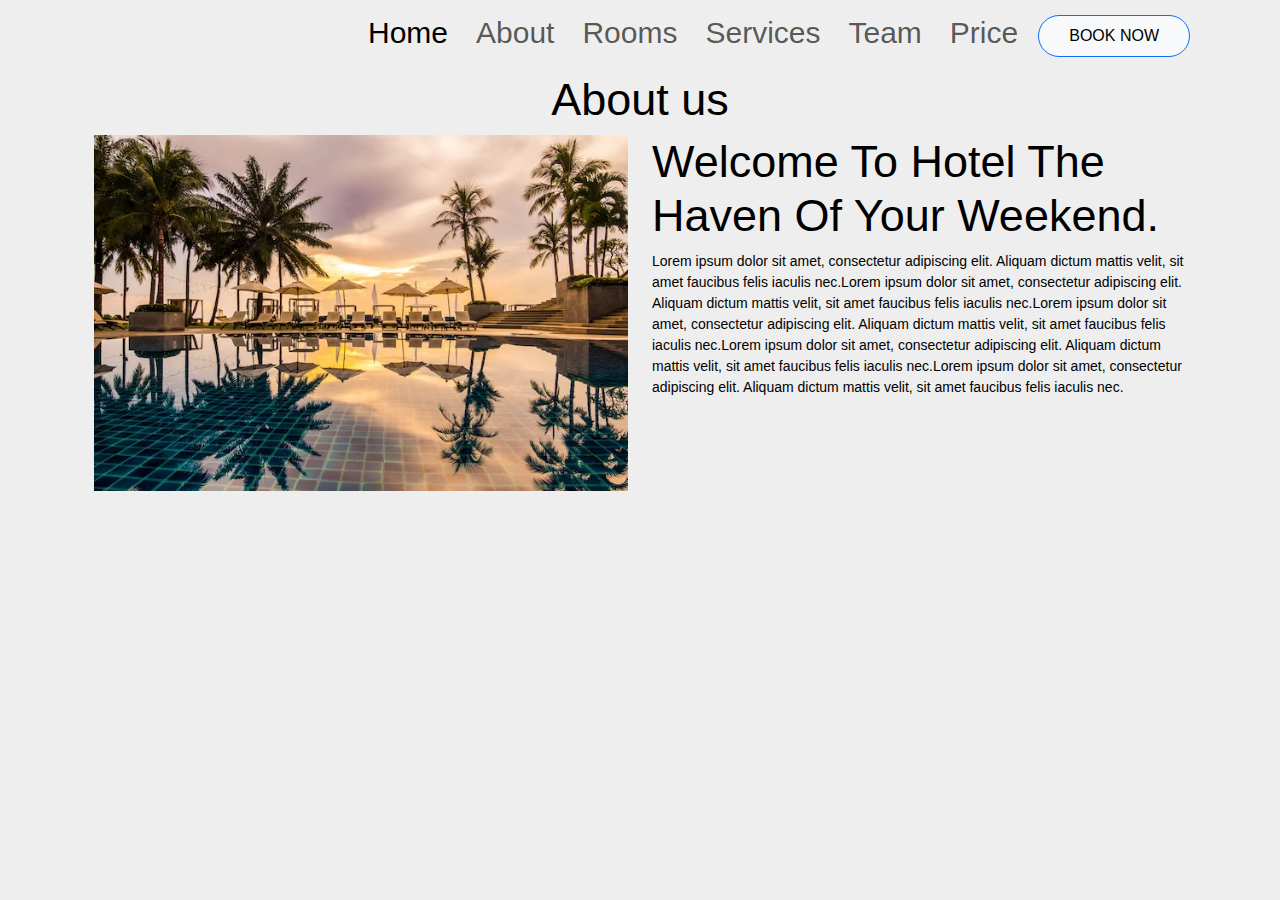
<file: about.html>
<!DOCTYPE html>
<html lang="en">

<head>
  <meta charset="utf-8" />
  <title>About us</title>
  <meta name="viewport" content="width=device-width, initial-scale=1, minimum-scale=1, maximum-scale=1" />
  
  <link  rel="stylesheet" href="https://cdn.jsdelivr.net/npm/bootstrap@5.3.2/dist/css/bootstrap.min.css">
  <link  rel="stylesheet" href="https://cdnjs.cloudflare.com/ajax/libs/font-awesome/5.15.4/css/all.min.css">
  
  <link href="style1.css" rel="stylesheet" type="text/css">
  <link href="responsive-style.css" rel="stylesheet" type="text/css">
 
<style>
 body{
   height:85vh;
 }
.navbar-collapse{
	   transition: all .5s;
   }
   .navbar-toggler:focus{
	   box-shadow: none;
   }
	
</style>
 
</head>

<body>


 <div class="container">
   <nav class="navbar navbar-expand-md bg">
  
  
    <button class="navbar-toggler me-3" type="button" data-toggle="collapse" data-target="#btn" aria-controls="btn" aria-expanded="false" aria-label="toggle navigation">
     <span class="navbar-toggler-icon"></span> 
	<!--<i class="fas fa-stream navbar-toggler-icon"></i>-->
    </button>
    <div class="collapse navbar-collapse ul-bg justify-content-end" id="btn">
      <ul class="navbar-nav ms-auto text-center">
       <li class="nav-item">
        <a  class="nav-link active-link active" aria-current="page" href="home.html?">Home</a>  
		</li>
		<li class="nav-item">
        <a   class="nav-link"   href ="about.html">About</a>
		</li>
		<li class="nav-item">
        <a class="nav-link"  href="room.html">Rooms</a>
		</li>
		<li class="nav-item">
		<a class="nav-link"  href="Services.html">Services</a>
		</li>
		<li class="nav-item">
		<a class="nav-link"  href="team.html">Team</a>
		</li>
		<li class="nav-item">
		<a class="nav-link"  href="price.html">Price</a>
		</li>
		<li class="nav-item mt-2 mt-lg-0">
		<a class="main-btn text-center  badge rounded-pill text-bg-light" href="#Book Now">Book Now</a>
		</li>
      </ul>
    </div>
	</nav>
  </div>
 
  <div class="container mt-2 text-center">
      <h2>About us</h2>
	 <div class="row flex-lg-row flex-column-reverse">
	 <div class="col-lg-6 text-center mb-2 mb-lg-0 ps-lg-4">
      <img src="hotel-resort 2.jpg" id="img" class="d-block w-100" alt="hotel-resort 2.jpg">
	 </div>
      <div class="col-lg-6 text-center text-lg-start">
        <h2>Welcome To Hotel The Haven Of Your Weekend.</h2>
        <p>Lorem ipsum dolor sit amet, consectetur adipiscing elit. Aliquam
            dictum mattis velit, sit amet faucibus felis iaculis nec.Lorem ipsum dolor sit amet, consectetur adipiscing elit. Aliquam
            dictum mattis velit, sit amet faucibus felis iaculis nec.Lorem ipsum dolor sit amet, consectetur adipiscing elit. Aliquam
            dictum mattis velit, sit amet faucibus felis iaculis nec.Lorem ipsum dolor sit amet, consectetur adipiscing elit. Aliquam
            dictum mattis velit, sit amet faucibus felis iaculis nec.Lorem ipsum dolor sit amet, consectetur adipiscing elit. Aliquam
            dictum mattis velit, sit amet faucibus felis iaculis nec.</p>
      </div>
	 </div>
	</div> 
  <script src="https://ajax.googleapis.com/ajax/libs/jquery/2.1.1/jquery.min.js"></script>
<!-- 3. BOOTSTRAP v4.0.0         JS !-->
<script src="https://maxcdn.bootstrapcdn.com/bootstrap/4.0.0/js/bootstrap.min.js" integrity="sha384-JZR6Spejh4U02d8jOt6vLEHfe/JQGiRRSQQxSfFWpi1MquVdAyjUar5+76PVCmYl" crossorigin="anonymous"></script>

  
 </body>
 </html>
</file>
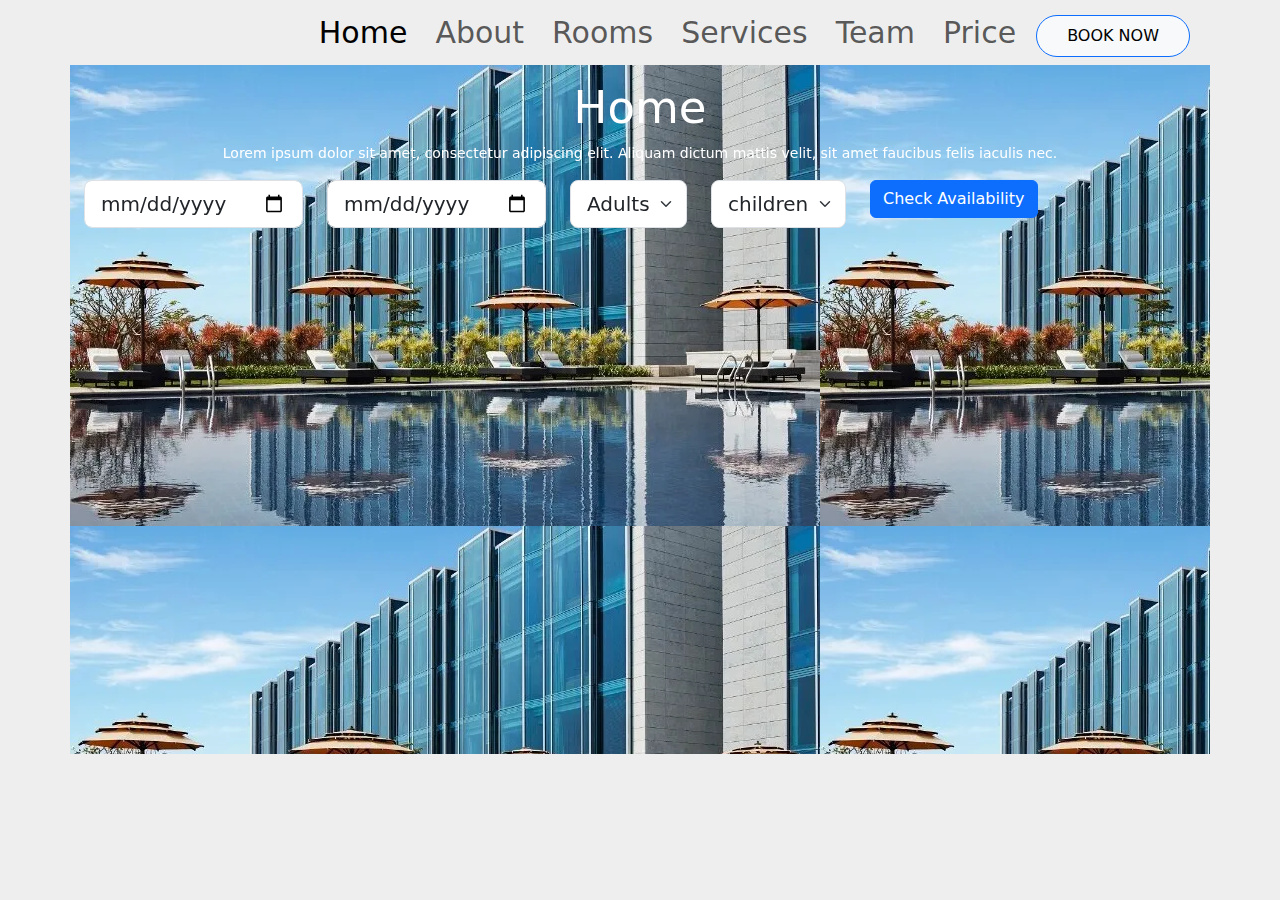
<file: home.html>
<!DOCTYPE html>
<html lang="en">

<head>
  <meta charset="utf-8" />
  <title>Home</title>
  <meta name="viewport" content="width=device-width, initial-scale=1, minimum-scale=1, maximum-scale=1" />
  
  <link  rel="stylesheet" href="https://cdn.jsdelivr.net/npm/bootstrap@5.3.2/dist/css/bootstrap.min.css">
  <link  rel="stylesheet" href="https://cdnjs.cloudflare.com/ajax/libs/font-awesome/5.15.4/css/all.min.css">
  
 
  <link href="responsive-style.css" rel="stylesheet" type="text/css">
 
<style>
 body{
      background: #eee;
      font-size: 14px;
      color: #000;
      margin: 0;
      padding: 0;
	  height: 85%
	  
    }
	.container{
	height: 80%;
	
	}
	
	.navbar{
		padding: 2px;
		
	}
	.navbar-toggler :focus{
		box-shadow: none;
	}
	.navbar-nav{
		font-size: 30px;
		justify-content: space-between;
		align-items: center;
		text-transform: capitalize;
	}
	.collapse{
		display: block;
	}
	.nav-item{
		padding: 0 6px;
	}
	.nav-link{
		color: #ooo;
	color: #ooo;
	}
	a{
		text-decoration: none;

    }	
	@media(max-width: 768px){
	 .ul-bg{
		background-color: yellow;
	 }
	}
   
   nav .nav-item a:hover{
	color: #00ffff !important;
	transition: .5s !important;
   }
   .navbar-collapse{
	   transition: all .5s;
   }
   .navbar-toggler:focus{
	   box-shadow: none;
   }
	
 nav .main-btn{
    font-size: 1rem;
	font-weight: 500;
	color: #fff;
    text-transform: uppercase;
	background-color:  transparent;
	border:0.0625rem solid #0d6efd;
	padding:.375rem 1.875rem;
	line-height: 1.75rem;
	display: inline-block;
	transition: all 0.3s ease-out 0s;
}
  nav:hover .main-btn {
	background-color: #000 !important;
	color: #fff !important;
 }
  h2{
	  font-size: 45px;
  }
   .card{
	height: 32vw;
	flex:0 0 calc(100%/3);
 }
 .carousel-item{
	height:85vh;
	background: no-repeat center center cover;
 }
 .carousel-item img{
	 height: 100%;
 }
  .carousel-caption{
      bottom: 60px;
	  top: 50px;
	  width: 70%;
	  
  }
  .carousel-caption h2{
	  font-size: 45px;
	  color: #fff;
  }
  .carousel-caption p{
	  font-size: 15px;
  }
  h2{
	  font-size: 45px;
  }
  .booking-area{
	    background-image: url(hotel-2.jpg);
		background: no-repeat center center cover;
		padding: .9805rem .877rem;
	    height: 90%;
		width: 90%;
	}

 
  
  
</style>
 
</head>

<body>

<div class="container">
   <nav class="navbar navbar-expand-md bg">
  
  
    <button class="navbar-toggler me-3" type="button" data-toggle="collapse" data-target="#btn" aria-controls="btn" aria-expanded="false" aria-label="toggle navigation">
     <span class="navbar-toggler-icon"></span> 
	<!--<i class="fas fa-stream navbar-toggler-icon"></i>-->
    </button>
    <div class="collapse navbar-collapse ul-bg justify-content-end" id="btn">
      <ul class="navbar-nav ms-auto text-center">
       <li class="nav-item">
        <a  class="nav-link active-link active" aria-current="page" href="home.html">Home</a>  
		</li>
		<li class="nav-item">
        <a   class="nav-link"   href ="about.html">About</a>
		</li>
		<li class="nav-item">
        <a class="nav-link"  href="room.html">Rooms</a>
		</li>
		<li class="nav-item">
		<a class="nav-link"  href="Services.html">Services</a>
		</li>
		<li class="nav-item">
		<a class="nav-link"  href="team.html">Team</a>
		</li>
		<li class="nav-item">
		<a class="nav-link"  href="price.html">Price</a>
		</li>
		<li class="nav-item mt-2 mt-lg-0">
		<a class="main-btn text-center  badge rounded-pill text-bg-light" href="#Book Now">Book Now</a>
		</li>
      </ul>
    </div>
	</nav>
  </div>

 <div  class="carousel-item active" id="Home">
 
  <div class="container booking-area">
  
  <div class="row  text-center">
   
	 <div class="col-lg-12 text-white text-bottom">
	  
      <h2>Home</h2>
      <p> Lorem ipsum dolor sit amet, consectetur adipiscing elit. Aliquam
            dictum mattis velit, sit amet faucibus felis iaculis nec.</p>
	  
     </div>
   </div>
	 
	
   <form>
	<div class="row row-cols-2 g-4">
    <div class="col-auto mb-4 mb-lg-0">
	 <input type="date" class="form-control form-control-lg" placeholder="Date">
	</div>
	<div class="col-auto mb-4">
	 <input type="date" class="form-control form-control-lg" placeholder="Date">
	</div>
    <div class="col-auto mb-4 mb-lg-0">
	 <select type="date" class="form-select form-select-lg">
	     <option value="" selected>Adults</option><br><br><br><br>
		 <option value="1">1</option>
		 <option value="2">2</option>
		 <option value="3">3</option>
		 <option value="4">4</option>
		 <option value="5">5</option>
		 <option value="6">6</option>
	 </select>
	</div>
	<div class="col-auto mb-4 mb-lg-0">
	 <select type="date" class="form-select form-select-lg">
	     <option value="" selected>children</option><br><br><br><br>
		 <option value="1">1</option>
		 <option value="2">2</option>
		 <option value="3">3</option>
		 <option value="4">4</option>
		 <option value="5">5</option>
		 <option value="6">6</option>
	 </select>
	</div>
	 
	<div class="col-auto px-lg mb-lg-0">
	    <button type="submit" value="submit" class="btn btn-primary">Check Availability</button>
	</div>
	</div>
</form>
  
  </div>
</div>


























<script src="https://ajax.googleapis.com/ajax/libs/jquery/2.1.1/jquery.min.js"></script>
<!-- 3. BOOTSTRAP v4.0.0         JS !-->
<script src="https://maxcdn.bootstrapcdn.com/bootstrap/4.0.0/js/bootstrap.min.js" integrity="sha384-JZR6Spejh4U02d8jOt6vLEHfe/JQGiRRSQQxSfFWpi1MquVdAyjUar5+76PVCmYl" crossorigin="anonymous"></script>

</body>
</html>
</file>
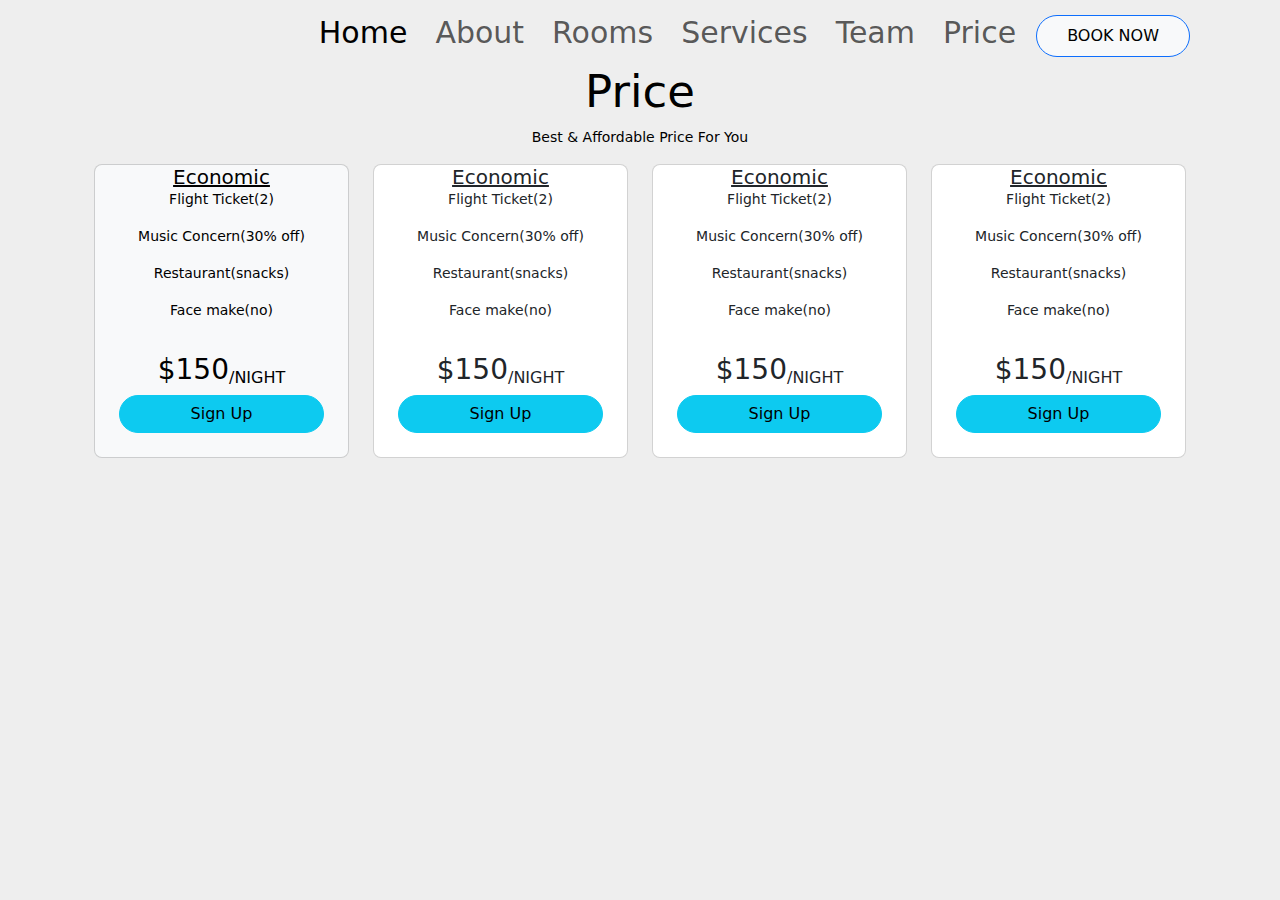
<file: price.html>
<!DOCTYPE html>
<html lang="en">

<head>
  <meta charset="utf-8" />
  <title>Price</title>
  <meta name="viewport" content="width=device-width, initial-scale=1, minimum-scale=1, maximum-scale=1" />
  
  <link  rel="stylesheet" href="https://cdn.jsdelivr.net/npm/bootstrap@5.3.2/dist/css/bootstrap.min.css">
  <link  rel="stylesheet" href="https://cdnjs.cloudflare.com/ajax/libs/font-awesome/5.15.4/css/all.min.css">
  
 
  <link href="responsive-style.css" rel="stylesheet" type="text/css">
 
<style>
 body{
      background: #eee;
      font-size: 14px;
      color: #000;
      margin: 0;
      padding: 0;
	  height: 85%
	  
    }
	.container{
	height: 80%;
	
	}
	
	.navbar{
		padding: 2px;
		
	}
	.navbar-toggler :focus{
		box-shadow: none;
	}
	.navbar-nav{
		font-size: 30px;
		justify-content: space-between;
		align-items: center;
		text-transform: capitalize;
	}
	.collapse{
		display: block;
	}
	.nav-item{
		padding: 0 6px;
	}
	.nav-link{
		color: #ooo;
	color: #ooo;
	}
	a{
		text-decoration: none;

    }	
	@media(max-width: 768px){
	 .ul-bg{
		background-color: yellow;
	 }
	}
   
   nav .nav-item a:hover{
	color: #00ffff !important;
	transition: .5s !important;
   }
   .navbar-collapse{
	   transition: all .5s;
   }
   .navbar-toggler:focus{
	   box-shadow: none;
   }
	
 nav .main-btn{
    font-size: 1rem;
	font-weight: 500;
	color: #fff;
    text-transform: uppercase;
	background-color:  transparent;
	border:0.0625rem solid #0d6efd;
	padding:.375rem 1.875rem;
	line-height: 1.75rem;
	display: inline-block;
	transition: all 0.3s ease-out 0s;
}
  nav:hover .main-btn {
	background-color: #000 !important;
	color: #fff !important;
 }
  h2{
	  font-size: 45px;
  }
   
  .price-wrapper .card:hover .btn{
	  background-color: #000 !important;
	  color: #fff;
  }
   .price-wrapper{
     height: 50% ;
   
   }
  
   .price-wrapper .card{
	  height: 100%;
	  width: 100%;
  } 
  .price-wrapper .btn{
	  margin-top: 4px;
	 
  }
 
  
  
  
</style>
 
</head>

<body>


<div class="container">
   <nav class="navbar navbar-expand-md bg">
  
  
    <button class="navbar-toggler me-3" type="button" data-toggle="collapse" data-target="#btn" aria-controls="btn" aria-expanded="false" aria-label="toggle navigation">
     <span class="navbar-toggler-icon"></span> 
	<!--<i class="fas fa-stream navbar-toggler-icon"></i>-->
    </button>
    <div class="collapse navbar-collapse ul-bg justify-content-end" id="btn">
      <ul class="navbar-nav ms-auto text-center">
       <li class="nav-item">
        <a  class="nav-link active-link active" aria-current="page" href="home.html">Home</a>  
		</li>
		<li class="nav-item">
        <a   class="nav-link"   href ="about.html">About</a>
		</li>
		<li class="nav-item">
        <a class="nav-link"  href="room.html">Rooms</a>
		</li>
		<li class="nav-item">
		<a class="nav-link"  href="Services.html">Services</a>
		</li>
		<li class="nav-item">
		<a class="nav-link"  href="team.html">Team</a>
		</li>
		<li class="nav-item">
		<a class="nav-link"  href="price.html">Price</a>
		</li>
		<li class="nav-item mt-2 mt-lg-0">
		<a class="main-btn text-center  badge rounded-pill text-bg-light" href="#Book Now">Book Now</a>
		</li>
      </ul>
    </div>
	</nav>
  </div>
  
  
 <div id="Price" class="container text-center">
	  
	  <h2>Price</h2>
	  <p>Best & Affordable Price For You</p>
	  <div class="container price-wrapper mt-0">
	  
        <div class="row row-cols-1 row-cols-sm-4 row-cols-md-4 ">
          <div class="col-3 ">
            <div  class="card text-bg-light  text-center rounded-3 ">
               <h5 class="text-decoration-underline mb-0">Economic</h5>
			 <ul class="list-unstyled">
			   <li>
                 <p>Flight Ticket(2)</p>
		       </li>
			   <li>
                 <p>Music Concern(30% off)</p>
		       </li>
			    <li>
                 <p>Restaurant(snacks)</p>
		       </li>
			    <li>
                 <p>Face make(no)</p>
		       </li>
		    </ul>
			<h3>$150<sub class="fs-6 fw-normal mt-0">/NIGHT</sub></h3>
			<a href="#" class="btn btn-info rounded-pill m-4 mt-0">Sign Up</a>
      </div>
    </div>
	
	 <div class="col-3">
            <div  class="card   text-center rounded-3">
               <h5 class="text-decoration-underline mb-0">Economic</h5>
			 <ul class="list-unstyled">
			   <li>
                 <p>Flight Ticket(2)</p>
		       </li>
			   <li>
                 <p>Music Concern(30% off)</p>
		       </li>
			    <li>
                 <p>Restaurant(snacks)</p>
		       </li>
			    <li>
                 <p>Face make(no)</p>
		       </li>
		    </ul>
			<h3>$150<sub class="fs-6 fw-normal">/NIGHT</sub></h3>
			<a href="#" class="btn btn-info rounded-pill  m-4 mt-0">Sign Up</a>
      </div>
    </div>
	
	<div class="col-3">
            <div  class="card   text-center rounded-3">
               <h5 class="text-decoration-underline mb-0">Economic</h5>
			 <ul class="list-unstyled">
			   <li>
                 <p>Flight Ticket(2)</p>
		       </li>
			   <li>
                 <p>Music Concern(30% off)</p>
		       </li>
			    <li>
                 <p>Restaurant(snacks)</p>
		       </li>
			    <li>
                 <p>Face make(no)</p>
		       </li>
		    </ul>
			<h3>$150<sub class="fs-6 fw-normal">/NIGHT</sub></h3>
			<a href="#" class="btn btn-info rounded-pill  m-4 mt-0">Sign Up</a>
      </div>
    </div>
	
	<div class="col-3">
            <div  class="card  text-center rounded-3">
               <h5 class="text-decoration-underline mb-0">Economic</h5>
			 <ul class="list-unstyled">
			   <li>
                 <p>Flight Ticket(2)</p>
		       </li>
			   <li>
                 <p>Music Concern(30% off)</p>
		       </li>
			    <li>
                 <p>Restaurant(snacks)</p>
		       </li>
			    <li>
                 <p>Face make(no)</p>
		       </li>
		    </ul>
			<h3>$150<sub class="fs-6 fw-normal">/NIGHT</sub></h3>
			<a href="#" class="btn btn-info rounded-pill m-4 mt-0">Sign Up</a>
      </div>
    </div>
	
	
  </div>
  
  
  
  
  
  
 </div>
</div>

    



<script src="https://ajax.googleapis.com/ajax/libs/jquery/2.1.1/jquery.min.js"></script>
<!-- 3. BOOTSTRAP v4.0.0         JS !-->
<script src="https://maxcdn.bootstrapcdn.com/bootstrap/4.0.0/js/bootstrap.min.js" integrity="sha384-JZR6Spejh4U02d8jOt6vLEHfe/JQGiRRSQQxSfFWpi1MquVdAyjUar5+76PVCmYl" crossorigin="anonymous"></script>

</body>
</file>
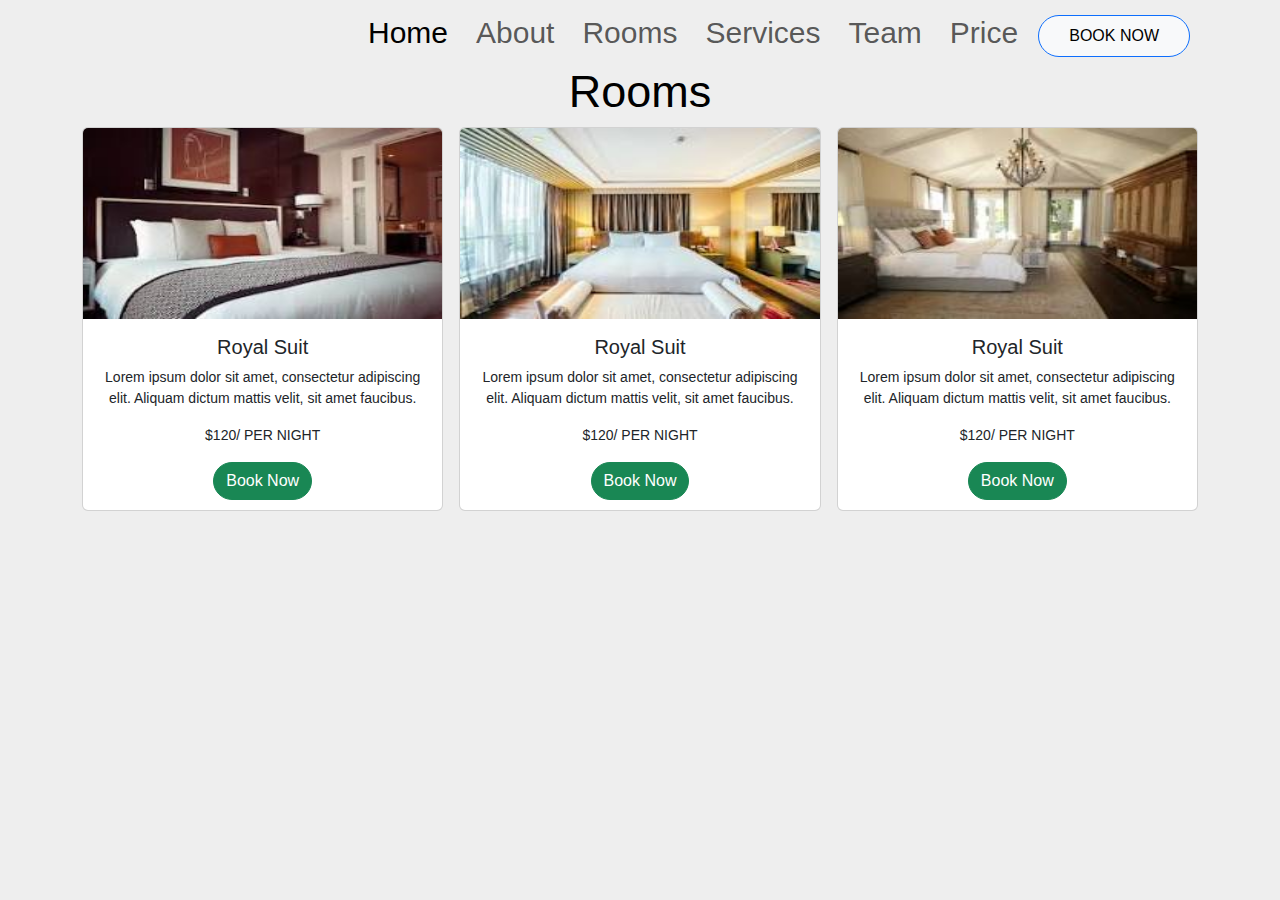
<file: room.html>
<!DOCTYPE html>
<html lang="en">

<head>
  <meta charset="utf-8" />
  <title>Rooms</title>
  <meta name="viewport" content="width=device-width, initial-scale=1, minimum-scale=1, maximum-scale=1" />
  
  <link  rel="stylesheet" href="https://cdn.jsdelivr.net/npm/bootstrap@5.3.2/dist/css/bootstrap.min.css">
  <link  rel="stylesheet" href="https://cdnjs.cloudflare.com/ajax/libs/font-awesome/5.15.4/css/all.min.css">
  <link href="style1.css" rel="stylesheet" type="text/css">
  <link href="responsive-style.css" rel="stylesheet" type="text/css">
 
 
 
 
 
</head>

<body>


 <div class="container">
   <nav class="navbar navbar-expand-md bg">
  
  
    <button class="navbar-toggler me-3" type="button" data-toggle="collapse" data-target="#btn" aria-controls="btn" aria-expanded="false" aria-label="toggle navigation">
     <span class="navbar-toggler-icon"></span> 
	<!--<i class="fas fa-stream navbar-toggler-icon"></i>-->
    </button>
    <div class="collapse navbar-collapse ul-bg justify-content-end" id="btn">
      <ul class="navbar-nav ms-auto text-center">
       <li class="nav-item">
        <a  class="nav-link active-link active" aria-current="page" href="home.html?">Home</a>  
		</li>
		<li class="nav-item">
        <a   class="nav-link"   href ="about.html">About</a>
		</li>
		<li class="nav-item">
        <a class="nav-link"  href="room.html">Rooms</a>
		</li>
		<li class="nav-item">
		<a class="nav-link"  href="Services.html">Services</a>
		</li>
		<li class="nav-item">
		<a class="nav-link"  href="team.html">Team</a>
		</li>
		<li class="nav-item">
		<a class="nav-link"  href="price.html">Price</a>
		</li>
		<li class="nav-item mt-2 mt-lg-0">
		<a class="main-btn text-center  badge rounded-pill text-bg-light" href="#Book Now">Book Now</a>
		</li>
      </ul>
    </div>
	</nav>
  </div>
  
  
  

	<div class="container text-center">
	<h2>Rooms</h2>
	 <div class="row row-cols-3 row-cols-md-3 g-3">
	<div class="col">
	
       <div class="card">
	  
        <img src="room-1.jpg" class="card-img-top" alt="room-1.jpg">
	   
      <div class="card-body">
      <h5 class="card-title">Royal Suit</h5>
      <p class="card-text">Lorem ipsum dolor sit amet, consectetur adipiscing elit. Aliquam
            dictum mattis velit, sit amet faucibus.</p>
	  <p CLASS="Text-dark"> $120/ PER NIGHT</P>
      <button type="button" class="btn btn-success rounded-pill mb-4">Book Now</button>
      </div>

      </div>
	   
	</div>
  <div class="col">
  
	<div class="card">
	
      <img src="room-2.jpg" class="card-img-top" alt="room-2.jpg">
	
      <div class="card-body">
       <h5 class="card-title">Royal Suit</h5>
      <p class="card-text">Lorem ipsum dolor sit amet, consectetur adipiscing elit. Aliquam
            dictum mattis velit, sit amet faucibus.</p>
	  <p CLASS="Text-dark"> $120/ PER NIGHT</P>
      <button type="button" class="btn btn-success rounded-pill mb-4">Book Now</button>
    </div>

    </div>
  </div>
 
   <div class="col">
  
	<div class="card">
	
      <img src="room-3.jpg" class="card-img-top" alt="room-3.jpg">
	
      <div class="card-body">
       <h5 class="card-title">Royal Suit</h5>
       <p class="card-text">Lorem ipsum dolor sit amet, consectetur adipiscing elit. Aliquam
            dictum mattis velit, sit amet faucibus.</p>
	   <p CLASS="Text-dark"> $120/ PER NIGHT</P>
      <button type="button" class="btn btn-success rounded-pill mb-4">Book Now</button>
    </div>

    </div>
	</div>
	</div>
	</div>
   </div>

<script src="https://ajax.googleapis.com/ajax/libs/jquery/2.1.1/jquery.min.js"></script>
<!-- 3. BOOTSTRAP v4.0.0         JS !-->
<script src="https://maxcdn.bootstrapcdn.com/bootstrap/4.0.0/js/bootstrap.min.js" integrity="sha384-JZR6Spejh4U02d8jOt6vLEHfe/JQGiRRSQQxSfFWpi1MquVdAyjUar5+76PVCmYl" crossorigin="anonymous"></script>

  
</body>
</html>
</file>
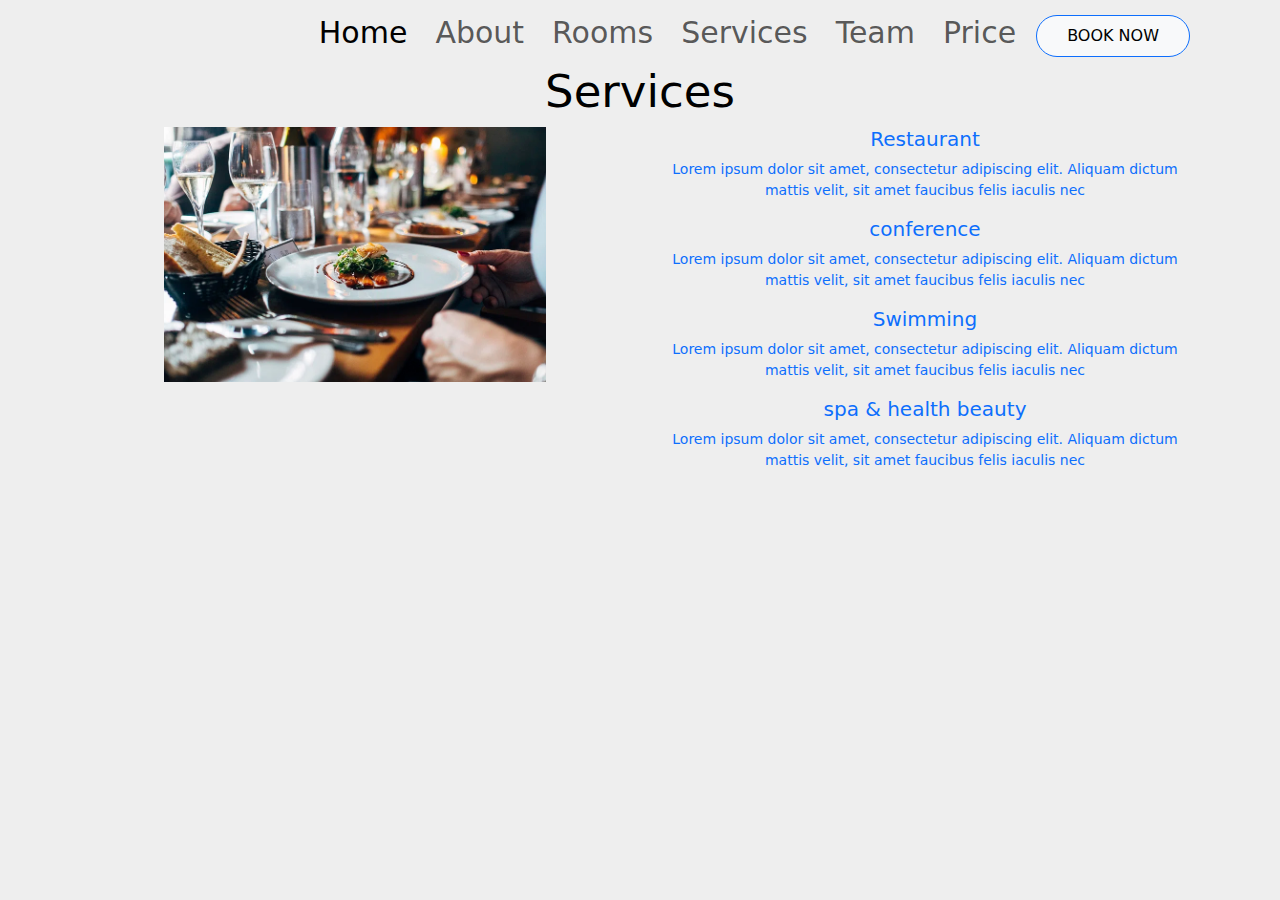
<file: Services.html>
<!DOCTYPE html>
<html lang="en">

<head>
  <meta charset="utf-8" />
  <title>Services</title>
  <meta name="viewport" content="width=device-width, initial-scale=1, minimum-scale=1, maximum-scale=1" />
  
  <link  rel="stylesheet" href="https://cdn.jsdelivr.net/npm/bootstrap@5.3.2/dist/css/bootstrap.min.css">
  <link  rel="stylesheet" href="https://cdnjs.cloudflare.com/ajax/libs/font-awesome/5.15.4/css/all.min.css">
  
 
  <link href="responsive-style.css" rel="stylesheet" type="text/css">
 
<style>
 body{
      background: #eee;
      font-size: 14px;
      color: #000;
      margin: 0;
      padding: 0;
	  height: 85%
	  
    }
	.container{
	height: 80%;
	
	}
	
	.navbar{
		padding: 2px;
		
	}
	.navbar-toggler :focus{
		box-shadow: none;
	}
	.navbar-nav{
		font-size: 30px;
		justify-content: space-between;
		align-items: center;
		text-transform: capitalize;
	}
	.collapse{
		display: block;
	}
	.nav-item{
		padding: 0 6px;
	}
	.nav-link{
		color: #ooo;
	color: #ooo;
	}
	a{
		text-decoration: none;

    }	
	@media(max-width: 768px){
	 .ul-bg{
		background-color: yellow;
	 }
	}
   
   nav .nav-item a:hover{
	color: #00ffff !important;
	transition: .5s !important;
   }
   .navbar-collapse{
	   transition: all .5s;
   }
   .navbar-toggler:focus{
	   box-shadow: none;
   }
	
 nav .main-btn{
    font-size: 1rem;
	font-weight: 500;
	color: #fff;
    text-transform: uppercase;
	background-color:  transparent;
	border:0.0625rem solid #0d6efd;
	padding:.375rem 1.875rem;
	line-height: 1.75rem;
	display: inline-block;
	transition: all 0.3s ease-out 0s;
}
  nav:hover .main-btn {
	background-color: #000 !important;
	color: #fff !important;
 }
  h2{
	  font-size: 45px;
  }
   .tab-content{
	  height: 100%;
	  width: 100%;
	  background: no-repeat center center cover;
  }
   .tab-content img{
	    height:80%;
		width: 70%;
	   
   }
   .service-menu-area {
	   height:100%;
	   width:100%;
   }
   .service-menu-area ul li{
	   list-style-type: none;
	   top:0;
	   
   }
   
   .service-menu-area ul li a{
	  
	   margin-bottom: .2.8125em;
   }
   .service-menu-area ul li:hover a{
	   color: #000 !important;
   }
	
</style>
 
</head>

<body>


<div class="container">
   <nav class="navbar navbar-expand-md bg">
  
  
    <button class="navbar-toggler me-3" type="button" data-toggle="collapse" data-target="#btn" aria-controls="btn" aria-expanded="false" aria-label="toggle navigation">
     <span class="navbar-toggler-icon"></span> 
	<!--<i class="fas fa-stream navbar-toggler-icon"></i>-->
    </button>
    <div class="collapse navbar-collapse ul-bg justify-content-end" id="btn">
      <ul class="navbar-nav ms-auto text-center">
       <li class="nav-item">
        <a  class="nav-link active-link active" aria-current="page" href="home.html">Home</a>  
		</li>
		<li class="nav-item">
        <a   class="nav-link"   href ="about.html">About</a>
		</li>
		<li class="nav-item">
        <a class="nav-link"  href="room.html">Rooms</a>
		</li>
		<li class="nav-item">
		<a class="nav-link"  href="Services.html">Services</a>
		</li>
		<li class="nav-item">
		<a class="nav-link"  href="team.html">Team</a>
		</li>
		<li class="nav-item">
		<a class="nav-link"  href="price.html">Price</a>
		</li>
		<li class="nav-item mt-2 mt-lg-0">
		<a class="main-btn text-center  badge rounded-pill text-bg-light" href="#Book Now">Book Now</a>
		</li>
      </ul>
    </div>
	</nav>
  </div>
  

<div class="container text-center">
	 <h2> Services</h2>
	
	 <div class="row row-cols-2 align-items-top">
	   <div class="col-lg-6 col-sm-6">
	   <div class="tab-content" id="myTabContent">
	   
         <div class="tab-pane fade show active" id="restaurant" role="tabpannel">
		    <img src="resto.jpg">
         </div>
		 
         <div class="tab-pane fade" id="conference" role="tabpannel">
		   <img src="conference.jpg">
         </div>
		 
         <div class="tab-pane fade" id="swimming" role="tabpannel"> 
             <img src="swimming.jpg">
         </div>
		 
		 <div class="tab-pane fade" id="health" role="tabpannel"> 
            <img src="health.jpg">
         </div>
		 
	   </div>
      </div>
	
	
	<div class="col-lg-6 col-sm-6 text-center">
	 <div class="service-menu-area">
	 <ul class="nav">
      <li>
        <a data-toggle="tab" href="#restaurant" class="active"> 
	      <h5>Restaurant</h5>
	      <p>Lorem ipsum dolor sit amet, consectetur adipiscing elit. Aliquam
            dictum mattis velit, sit amet faucibus felis iaculis nec</p>
	    </a>
     </li>
     <li>
        <a data-toggle="tab" href="#conference"> 
	      <h5>conference</h5>
	      <p>Lorem ipsum dolor sit amet, consectetur adipiscing elit. Aliquam
            dictum mattis velit, sit amet faucibus felis iaculis nec</p>
	    </a>
     </li>
	  <li>
        <a data-toggle="tab" href="#swimming"> 
	      <h5>Swimming</h5>
	      <p>Lorem ipsum dolor sit amet, consectetur adipiscing elit. Aliquam
            dictum mattis velit, sit amet faucibus felis iaculis nec</p>
	    </a>
     </li>
	 <li>
        <a data-toggle="tab" href="#health"> 
	      <h5>spa & health beauty</h5>
	      <p>Lorem ipsum dolor sit amet, consectetur adipiscing elit. Aliquam
            dictum mattis velit, sit amet faucibus felis iaculis nec</p>
	    </a>
     </li>
</ul>
	  
	
	</div>
	
	</div>
   </div>

 </div>
 

<script src="https://ajax.googleapis.com/ajax/libs/jquery/2.1.1/jquery.min.js"></script>
<!-- 3. BOOTSTRAP v4.0.0         JS !-->
<script src="https://maxcdn.bootstrapcdn.com/bootstrap/4.0.0/js/bootstrap.min.js" integrity="sha384-JZR6Spejh4U02d8jOt6vLEHfe/JQGiRRSQQxSfFWpi1MquVdAyjUar5+76PVCmYl" crossorigin="anonymous"></script>

</body>



</html>
</file>
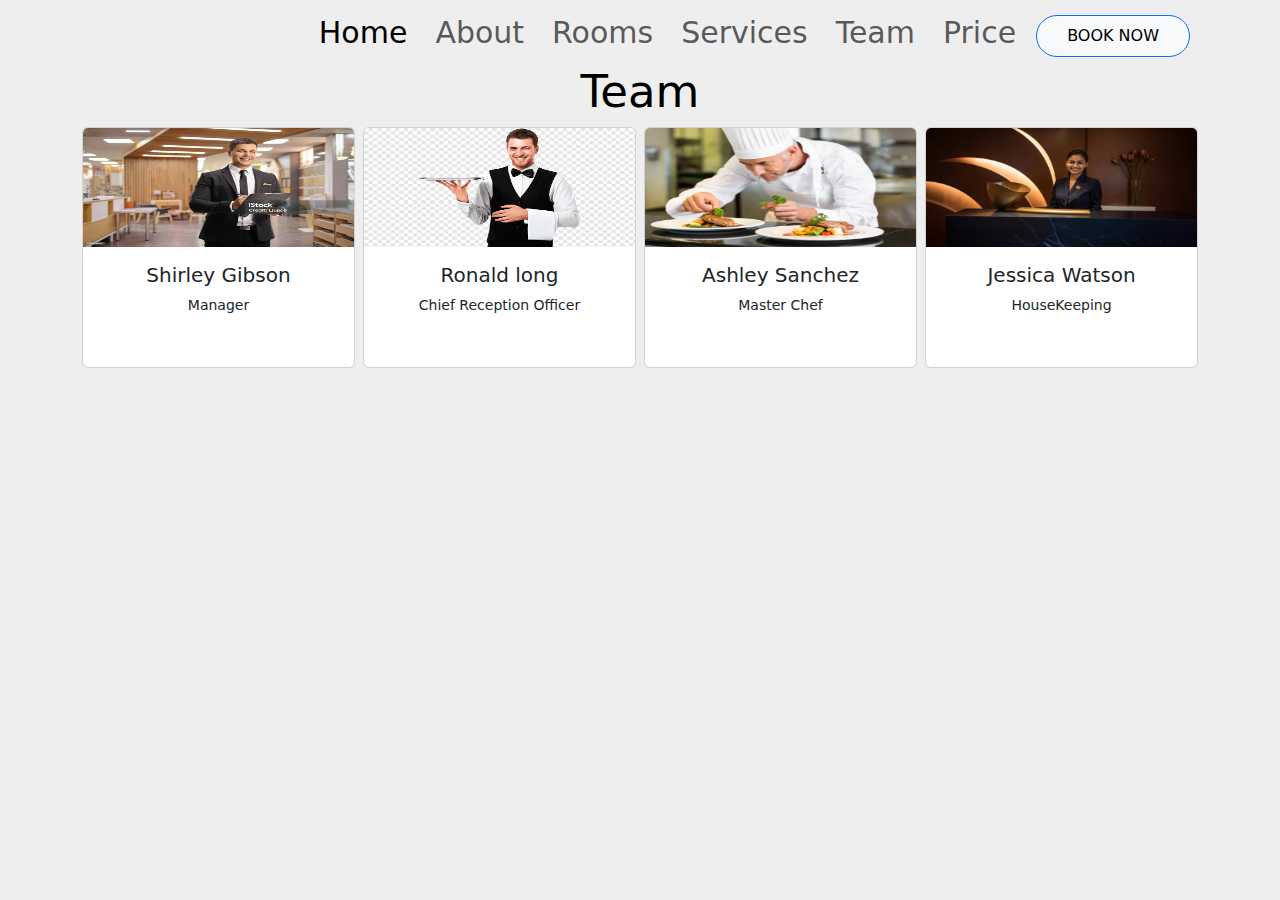
<file: team.html>
<!DOCTYPE html>
<html lang="en">

<head>
  <meta charset="utf-8" />
  <title>Team</title>
  <meta name="viewport" content="width=device-width, initial-scale=1, minimum-scale=1, maximum-scale=1" />
  
  <link  rel="stylesheet" href="https://cdn.jsdelivr.net/npm/bootstrap@5.3.2/dist/css/bootstrap.min.css">
  <link  rel="stylesheet" href="https://cdnjs.cloudflare.com/ajax/libs/font-awesome/5.15.4/css/all.min.css">
  
 
  <link href="responsive-style.css" rel="stylesheet" type="text/css">
 
<style>
 body{
      background: #eee;
      font-size: 14px;
      color: #000;
      margin: 0;
      padding: 0;
	  height: 85%
	  
    }
	.container{
	height: 80%;
	
	}
	
	.navbar{
		padding: 2px;
		
	}
	.navbar-toggler :focus{
		box-shadow: none;
	}
	.navbar-nav{
		font-size: 30px;
		justify-content: space-between;
		align-items: center;
		text-transform: capitalize;
	}
	.collapse{
		display: block;
	}
	.nav-item{
		padding: 0 6px;
	}
	.nav-link{
		color: #ooo;
	color: #ooo;
	}
	a{
		text-decoration: none;

    }	
	@media(max-width: 768px){
	 .ul-bg{
		background-color: yellow;
	 }
	}
   
   nav .nav-item a:hover{
	color: #00ffff !important;
	transition: .5s !important;
   }
   .navbar-collapse{
	   transition: all .5s;
   }
   .navbar-toggler:focus{
	   box-shadow: none;
   }
	
 nav .main-btn{
    font-size: 1rem;
	font-weight: 500;
	color: #fff;
    text-transform: uppercase;
	background-color:  transparent;
	border:0.0625rem solid #0d6efd;
	padding:.375rem 1.875rem;
	line-height: 1.75rem;
	display: inline-block;
	transition: all 0.3s ease-out 0s;
}
  nav:hover .main-btn {
	background-color: #000 !important;
	color: #fff !important;
 }
  h2{
	  font-size: 45px;
  }
  .card{
	height: 32vw;
	flex:0 0 calc(100%/3);
 }
 
  .card img{
	  max-width: 100%;
	  max-height: 100%;
	  transition: all 400ms ease-in 0s;
	  
  }
   .card:hover img{
	   transform:scale3d(1.05,1.05,1.05)!important;
	   border: 2px #000 !important;
   }
  .card:hover .btn{
	  background-color: #000 !important;
	  color: #fff;
  }
  .card body{
	  height:45px;
      width:100%;	  
  }
  .card-wrapper{
	  height: 90%;
	  background: no-repeat center center cover;
  }
  .card-wrapper img{
	  height: 50%;
	  width: 100%;
  }
  .card-wrapper card-body{
	   height: 50%;
	   width: 100%;
  }
  
  
  
</style>
 
</head>

<body>


 <div class="container">
   <nav class="navbar navbar-expand-md bg">
  
  
    <button class="navbar-toggler me-3" type="button" data-toggle="collapse" data-target="#btn" aria-controls="btn" aria-expanded="false" aria-label="toggle navigation">
     <span class="navbar-toggler-icon"></span> 
	<!--<i class="fas fa-stream navbar-toggler-icon"></i>-->
    </button>
    <div class="collapse navbar-collapse ul-bg justify-content-end" id="btn">
      <ul class="navbar-nav ms-auto text-center">
       <li class="nav-item">
        <a  class="nav-link active-link active" aria-current="page" href="home.html">Home</a>  
		</li>
		<li class="nav-item">
        <a   class="nav-link"   href ="about.html">About</a>
		</li>
		<li class="nav-item">
        <a class="nav-link"  href="room.html">Rooms</a>
		</li>
		<li class="nav-item">
		<a class="nav-link"  href="Services.html">Services</a>
		</li>
		<li class="nav-item">
		<a class="nav-link"  href="team.html">Team</a>
		</li>
		<li class="nav-item">
		<a class="nav-link"  href="price.html">Price</a>
		</li>
		<li class="nav-item mt-2 mt-lg-0">
		<a class="main-btn text-center  badge rounded-pill text-bg-light" href="#Book Now">Book Now</a>
		</li>
      </ul>
    </div>
	</nav>
  </div>
   <div id="Team" class="container text-center">
	  <h2>Team</h2>
	  <div class=" card-wrapper mt-0 mb-2">
	  
      <div class="row row-cols-2 row-cols-md-2 g-2">
  <div class="col-lg-3  col-md-3">
    <div  class="card card-wrapper">
      <img src="manager-1.jpg" class="card-img-top" alt="manager-1.jpg">
      <div class="card-body">
        <h5 class="card-title">Shirley Gibson</h5>
        <p class="card-text">Manager</p>
      </div>
    </div>
  </div>
  <div class="col-lg-3 col-md-3">
    <div class="card card-wrapper">
      <img src="weater.jpg" class="card-img-top" alt="weater.jpg">
      <div class="card-body">
        <h5 class="card-title">Ronald long</h5>
        <p class="card-text"> Chief Reception Officer</p>
      </div>
    </div>
  </div>
  
  
  <div class="col-lg-3 col-md-3">
    <div class="card card-wrapper">
      <img src="cook-img.jpg" class="card-img-top" alt="cook-img.jpg">
      <div class="card-body">
        <h5 class="card-title">Ashley Sanchez</h5>
        <p class="card-text">Master Chef</p>
      </div>
    </div>
  </div>
  <div class="col-lg-3  col-md-3">
    <div class="card card-wrapper">
      <img src="reception.jpg" class="card-img-top" alt="reception.jpg">
      <div class="card-body">
        <h5 class="card-title">Jessica Watson</h5>
        <p class="card-text">HouseKeeping</p>
      </div>
    </div>
  </div>
  
  
 </div>
</div>
</div>

    



<script src="https://ajax.googleapis.com/ajax/libs/jquery/2.1.1/jquery.min.js"></script>
<!-- 3. BOOTSTRAP v4.0.0         JS !-->
<script src="https://maxcdn.bootstrapcdn.com/bootstrap/4.0.0/js/bootstrap.min.js" integrity="sha384-JZR6Spejh4U02d8jOt6vLEHfe/JQGiRRSQQxSfFWpi1MquVdAyjUar5+76PVCmYl" crossorigin="anonymous"></script>

</body>



</html>
</file>
<file: style1.css>
html,
    body {
      position: relative;
      height: 90%;
    }

    body {
      background: #eee;
      font-family: Helvetica Neue, Helvetica, Arial, sans-serif;
      font-size: 14px;
      color: #000;
      margin: 0;
      padding: 0;
	  
    }
	
	
	.navbar{
		padding: 2px;
	}
	.navbar-toggler :focus{
		box-shadow: none;
	}
	.navbar-nav{
		font-size: 30px;
		justify-content: space-between;
		align-items: center;
		text-transform: capitalize;
	}
	.collapse{
		display: block;
	}
	.nav-item{
		padding: 0 6px;
	}
	.nav-link{
		color: #ooo;
	}
	a{
		text-decoration: none;

    }	
	@media(max-width: 768px){
	 .ul-bg{
		background-color: yellow;
	 }
	}
   
   nav .nav-item a:hover{
	color: #00ffff !important;
	transition: .5s !important;
   }
   .navbar-collapse{
	   transition: all .5s;
   }
   .navbar-toggler:focus{
	   box-shadow: none;
   }
	
 nav .main-btn{
    font-size: 1rem;
	font-weight: 500;
	color: #fff;
    text-transform: uppercase;
	background-color:  transparent;
	border:0.0625rem solid #0d6efd;
	padding:.375rem 1.875rem;
	line-height: 1.75rem;
	display: inline-block;
	transition: all 0.3s ease-out 0s;
}
  nav:hover .main-btn {
	background-color: #000 !important;
	color: #fff !important;
 }
 .carousel-item{
	height:85vh;
	background: no-repeat center center cover;
 }
 .carousel-item img{
	 height: 100%;
 }
  .carousel-caption{
      bottom: 60px;
	  top: 50px;
	  width: 70%;
	  
  }
  .carousel-caption h2{
	  font-size: 45px;
	  color: #fff;
  }
  .carousel-caption p{
	  font-size: 15px;
  }
  h2{
	  font-size: 45px;
  }
  .booking-area{
	    background-image: url(hotel-2.jpg);
		background: no-repeat center center cover;
		padding: .9805rem .877rem;
	    height: 90%;
		width: 90%;
	}

 .card{
	height: 30vw;
	flex:0 0 calc(100%/3);
 }
 
  .card img{
	  width: 100%;
	  height: 50%;
	  transition: all 400ms ease-in 0s;
	  
  }
   .card:hover img{
	   transform:scale3d(1.05,1.05,1.05)!important;
	   border: 2px #000 !important;
   }
  .card:hover .btn{
	  background-color: #000 !important;
	  color: #fff;
  }
  .card body{
	  height:30%;
      width:100%;	  
  }
  .card-wrapper{
	  height: 90%;
	  background: no-repeat center center cover;
  }
  .card-wrapper img{
	  height: 50%;
	  width: 100%;
  }
  .card-wrapper card-body{
	   height: 50%;
	   width: 100%;
  }
  
  .tab-content{
	  height: 100%;
	  width: 100%;
	  background: no-repeat center center cover;
  }
   .tab-content img{
	    height:40vw;
		width: 70%;
	   
   }
   .service-menu-area {
	   height:100%;
	   width:100%;
   }
   .service-menu-area ul li{
	   list-style-type: none;
	   top:0;
	   
   }
   
   .service-menu-area ul li a{
	  
	   margin-bottom: .2.8125em;
   }
   .price-wrapper .card:hover .btn{
	  background-color: #000 !important;
	  color: #fff;
  }
   .price-wrapper{
     height: 50% ;
   
   }
  
   .price-wrapper .card{
	  height: 100%;
	  width: 100%;
  } 
  .price-wrapper .btn{
	  margin-top: 4px;
	 
  }
	.about-wrapper{
		width: 50%
		marging-left: 30px;
		
	}  
	   
   }
   .service-menu-area ul li:hover a{
	   color: #000;
   }
    
  #img{
	  width: 50%
	  margin-left: 35px;
  }
</file>
<file: responsive-style.css>
@media (max-width: 1199px){
	html{
		font-size: 55%;
	}
	
	main.btn{
		font-size: .975rem;
	}
	
}

@media (max-width: 991px){
	html{
		font-size: 50%;
	}
	section{
	  padding:  0;
	}
	.main-btn{
		padding: 15px;
	} 
.card{
	 height: 35vw;
	 padding: o;
     margin: .4em .4em;
	 flex:0 0 calc(100%/3);
 }
 .card body{
	  height:30;
      width:100%;	  
  }
 
 .card img{
	 padding:0;
	 max-height: 30%;
	 max-width: 100%;
 }
 .card-wrapper{
	  height: 30vw;
	  padding-bottom: .2em;
  }
  .card-wrapper img{
	  height: 70%;
	  width: 100%;
  }
  .card-wrapper card-body{
	   height: 70%;
	   width: 100%;
  }
   .price-wrapper .card{
	  height: 23vw;
	  width: 100;
  } 
  .price-wrapper .btn{
	  padding:4px;;
	  margin: .2em;
	  
  }
	  
}
@media (max-width: 776px){
	html{
		font-size: 60%;
	}
	.nav{
		width: 50%;
		height: 50px;
		font-size: 40px;
		padding: 2px 2px;
	}
	.nav-item{
		font-size: 15px;
		padding:0;
	}
	.carousel-item{
		height: 95vh;
		
	}
	
	.carousel-item img{
		height: 95vh;
		padding-top: -4rem;
	}
	.carousel-caption h2{
		font-size: 25px;
		color: #fff;
		bottom: 75px !important;
	}
	.carousel-caption{
		bottom: 50px;
		top: 60px;
	}
	.carousel-caption p{
		font-size: 75%;
		bottom: 50px;
	}
 
 
h2{
	font-size:25px;
}
 .booking-area{
	   
		height: 90%;
		width: 95%;
    }
 .card{
	 height: 80vw;
	 padding-bottom: o;
	 margin: .1px .1px;
     flex:0 0 calc(100%/3);
 }
 
 
 .card img{
	
	 max-height: 30%;
	 max-width: 100%;
 }

.card body{
	  height:30%;
      width:100%;	  
  }
   .card-wrapper{
	  height: 40vw;
	  padding-bottom: .2em;
	  margin-top:0;
  }
  .card-wrapper img{
	  height: 70%;
	  width: 100%;
  }
   .card-wrapper card-body{
	  height: 30%;
	  width: 100%;
  }
  .tab-content{
	  height: 100%;
	  width: 100%;
	  background: no-repeat center center cover;
  }
   .tab-content img{
	    height:70vw;
		width: 85%;
	   
   }
   .service-menu-area{
	  height: 100%;
	  width: 100%;
	  margin-top: 0;
	  padding: 0;
   }
   .service-menu-area ul li a{
	  
	   height: 80vw;
	   margin-top: 0;
   }
  
   .service-menu-area p{
	   height: 100%;
	   font-size: 10px;
	  
	}
     .price-wrapper .card{
	  
	  height: 55vw;
	  width: 100;
	  margin-top: 2px;
  }
  .price-wrapper  p{
	  font-size: 8px;
	  
  }
  .price-wrapper ul li p{
	  height: 20px;
	  font-size: 8px;
	  padding:2px;
	  padding-top:2px;
	 
	  
	  
  }
}
  
 
  @media (max-width: 600px);{
  .card{
	  padding-bottom: o;
	  margin: .4em; .2em;
	  height: 28vw;
	  flex:0 0 calc(100%/3);
  }
  .card-wrapper{
	  height: 25vw;
	  padding-top: .2em;
  }
  .card-wrapper img{
	  height: 70%;
	  width: 100%;
  }
   .card-wrapper .card-body{
	  height: 30%;
	  width: 100%;
  }
   .price-wrapper .card{
	 
	  height: 35vw;
	  width:100%;
  }
  }
</file>
